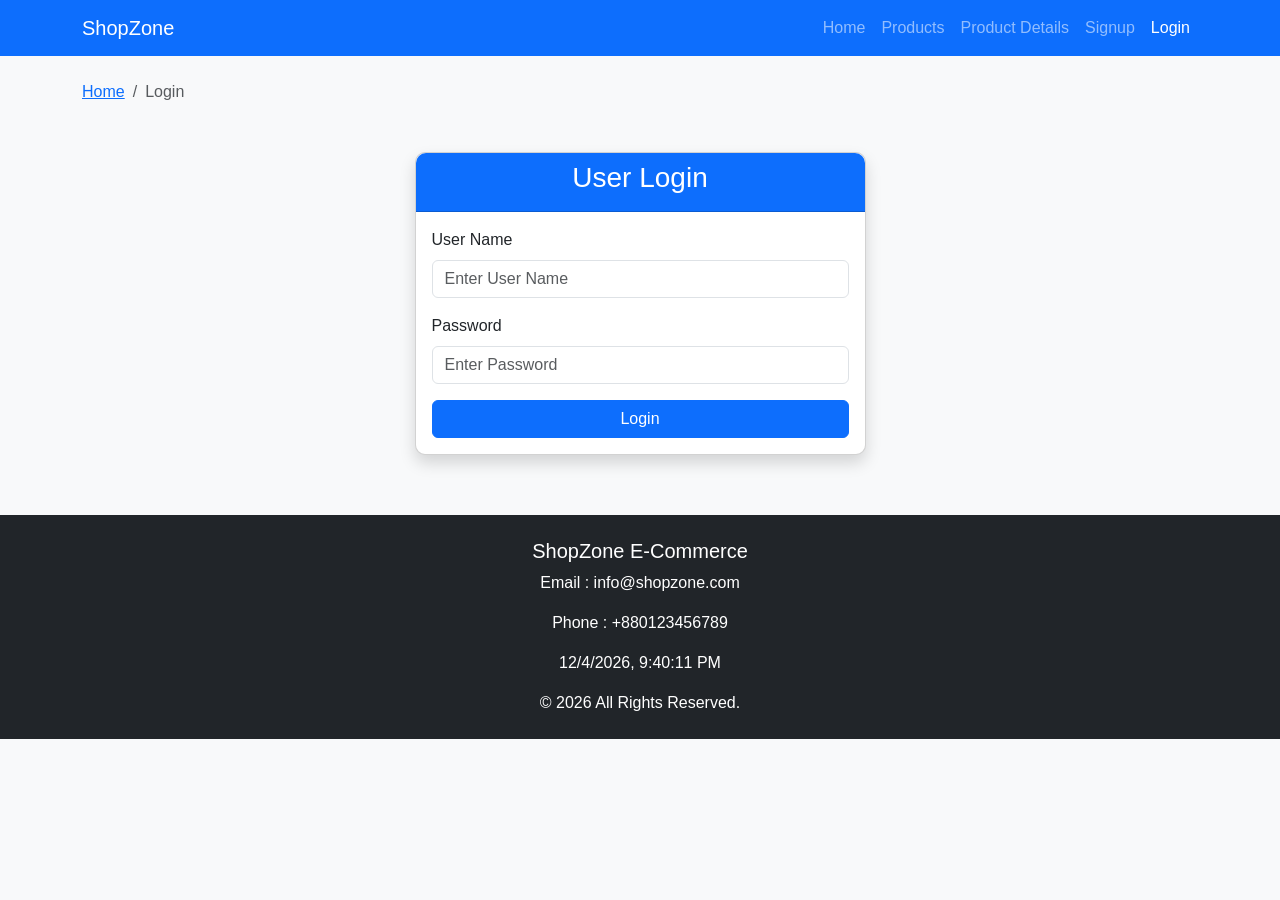
<file: login.html>
<!DOCTYPE html>
<html lang="en">

<head>
    <meta charset="UTF-8">
    <meta name="viewport" content="width=device-width, initial-scale=1.0">
    <title>Login</title>

    <!-- Bootstrap CSS -->
    <link href="https://cdn.jsdelivr.net/npm/bootstrap@5.3.3/dist/css/bootstrap.min.css" rel="stylesheet">

    <!-- Bootstrap Icons -->
    <link rel="stylesheet" href="https://cdn.jsdelivr.net/npm/bootstrap-icons@1.11.3/font/bootstrap-icons.min.css">

    <link rel="stylesheet" href="css/style.css">

    <style>
        body {
            background: #f8f9fa;
            font-family: Arial, Helvetica, sans-serif;
        }

        .card {
            border-radius: 10px;
        }

        .card-header {
            border-radius: 10px 10px 0 0 !important;
        }

        footer {
            margin-top: 60px;
        }
    </style>

</head>

<body>

    <!-- Navbar -->

    <nav class="navbar navbar-expand-lg navbar-dark bg-primary">
        <div class="container">

            <a class="navbar-brand" href="index.html">ShopZone</a>

            <button class="navbar-toggler" type="button" data-bs-toggle="collapse" data-bs-target="#menu">
                <span class="navbar-toggler-icon"></span>
            </button>

            <div class="collapse navbar-collapse" id="menu">

                <ul class="navbar-nav ms-auto">

                    <li class="nav-item">
                        <a class="nav-link" href="index.html">Home</a>
                    </li>

                    <li class="nav-item">
                        <a class="nav-link" href="products.html">Products</a>
                    </li>

                    <li class="nav-item">
                        <a class="nav-link" href="product-details.html">Product Details</a>
                    </li>

                    <li class="nav-item">
                        <a class="nav-link" href="signup.html">Signup</a>
                    </li>

                    <li class="nav-item">
                        <a class="nav-link active" href="login.html">Login</a>
                    </li>

                </ul>

            </div>

        </div>
    </nav>

    <!-- Breadcrumb -->

    <div class="container mt-4">

        <nav>
            <ol class="breadcrumb">
                <li class="breadcrumb-item">
                    <a href="index.html">Home</a>
                </li>

                <li class="breadcrumb-item active">
                    Login
                </li>
            </ol>
        </nav>

    </div>

    <!-- Login Form -->

    <div class="container my-5">

        <div class="row justify-content-center">

            <div class="col-md-5">

                <div class="card shadow">

                    <div class="card-header bg-primary text-white text-center">
                        <h3>User Login</h3>
                    </div>

                    <div class="card-body">

                        <form onsubmit="return loginConfirm()">

                            <div class="mb-3">
                                <label class="form-label">User Name</label>
                                <input type="text" class="form-control" placeholder="Enter User Name" required>
                            </div>

                            <div class="mb-3">
                                <label class="form-label">Password</label>
                                <input type="password" class="form-control" placeholder="Enter Password" required>
                            </div>

                            <button type="submit" class="btn btn-primary w-100">
                                Login
                            </button>

                        </form>

                    </div>

                </div>

            </div>

        </div>

    </div>

    <!-- ================= FOOTER ================= -->

    <footer class="bg-dark text-white text-center py-4">

        <h5>ShopZone E-Commerce</h5>

        <p>Email : info@shopzone.com</p>

        <p>Phone : +880123456789</p>

        <p id="clock"></p>

        <p class="mb-0">
            © 2026 All Rights Reserved.
        </p>

    </footer>

    <!-- Bootstrap JS -->
    <script src="https://cdn.jsdelivr.net/npm/bootstrap@5.3.3/dist/js/bootstrap.bundle.min.js"></script>

    <!-- Clock Script -->
    <script src="Js/script.js"></script>

    <!-- JavaScript -->
    <script>
        function loginConfirm() {

            return confirm("Are you sure you want to login?");
        }
    </script>

</body>

</html>
</file>
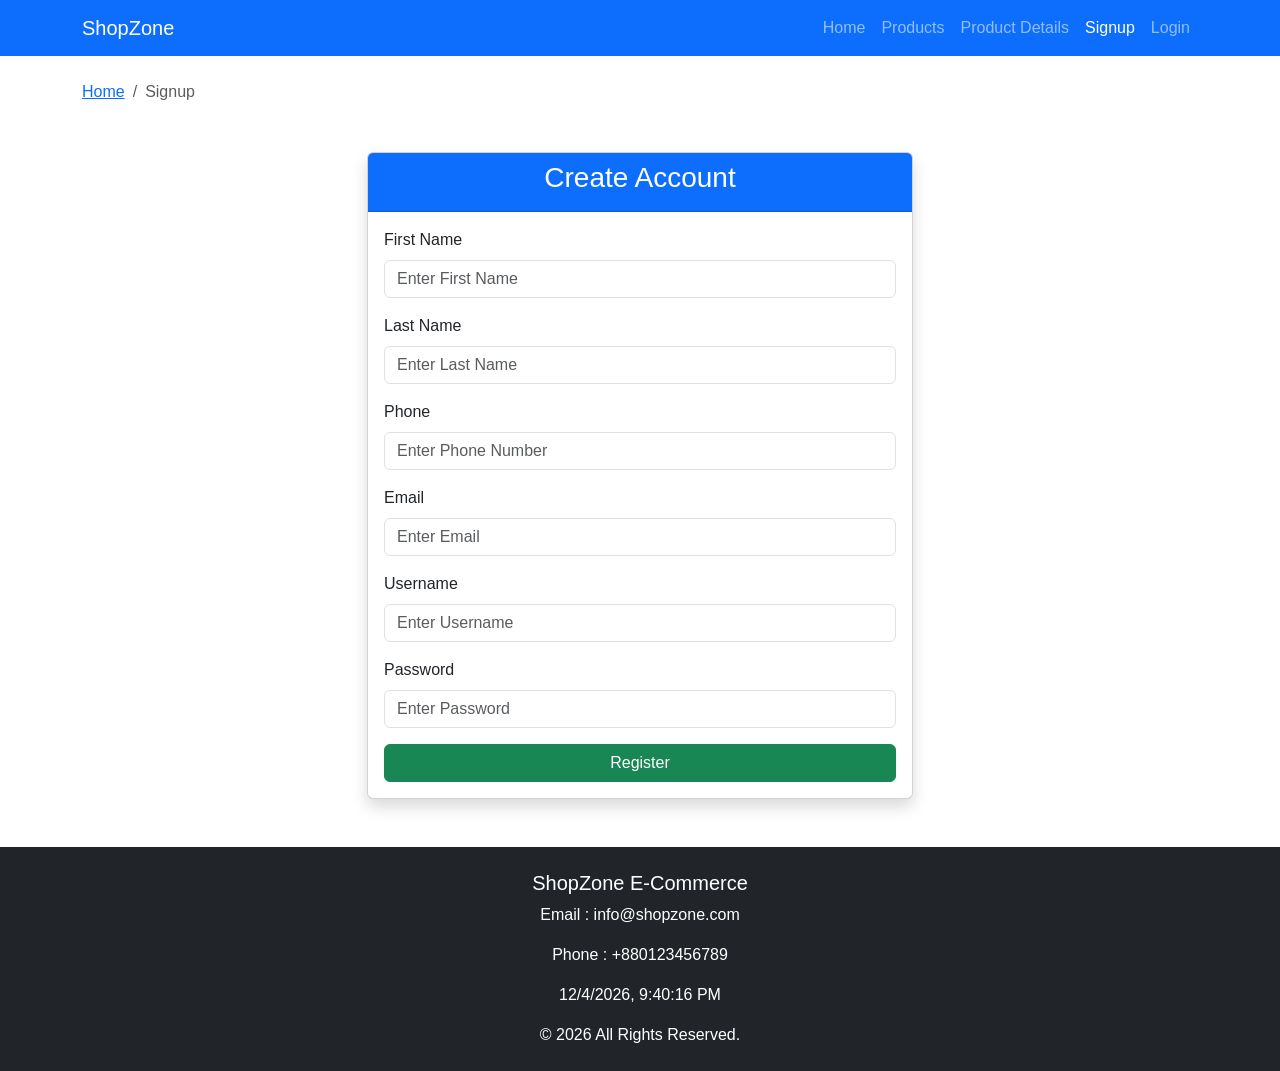
<file: signup.html>
<!DOCTYPE html>
<html lang="en">

<head>
    <meta charset="UTF-8">
    <meta name="viewport" content="width=device-width, initial-scale=1.0">
    <title>Sign Up</title>

    <!-- Bootstrap CSS -->
    <link href="https://cdn.jsdelivr.net/npm/bootstrap@5.3.3/dist/css/bootstrap.min.css" rel="stylesheet">

    <!-- Bootstrap Icons -->
    <link rel="stylesheet" href="https://cdn.jsdelivr.net/npm/bootstrap-icons@1.11.3/font/bootstrap-icons.min.css">

    <link rel="stylesheet" href="css/style.css">
</head>

<body>

    <!-- Navbar -->

    <nav class="navbar navbar-expand-lg navbar-dark bg-primary">
        <div class="container">

            <a class="navbar-brand" href="index.html">ShopZone</a>

            <button class="navbar-toggler" data-bs-toggle="collapse" data-bs-target="#menu">
                <span class="navbar-toggler-icon"></span>
            </button>

            <div class="collapse navbar-collapse" id="menu">

                <ul class="navbar-nav ms-auto">

                    <li class="nav-item">
                        <a class="nav-link" href="index.html">Home</a>
                    </li>

                    <li class="nav-item">
                        <a class="nav-link" href="products.html">Products</a>
                    </li>

                    <li class="nav-item">
                        <a class="nav-link" href="product-details.html">Product Details</a>
                    </li>

                    <li class="nav-item">
                        <a class="nav-link active" href="signup.html">Signup</a>
                    </li>

                    <li class="nav-item">
                        <a class="nav-link" href="login.html">Login</a>
                    </li>

                </ul>

            </div>

        </div>
    </nav>

    <!-- Breadcrumb -->

    <div class="container mt-4">

        <nav>
            <ol class="breadcrumb">
                <li class="breadcrumb-item">
                    <a href="index.html">Home</a>
                </li>

                <li class="breadcrumb-item active">
                    Signup
                </li>
            </ol>
        </nav>

    </div>

    <!-- Signup Form -->

    <div class="container my-5">

        <div class="row justify-content-center">

            <div class="col-md-6">

                <div class="card shadow">

                    <div class="card-header bg-primary text-white text-center">
                        <h3>Create Account</h3>
                    </div>

                    <div class="card-body">

                        <form>

                            <div class="mb-3">
                                <label class="form-label">First Name</label>
                                <input type="text" class="form-control" placeholder="Enter First Name" required>
                            </div>

                            <div class="mb-3">
                                <label class="form-label">Last Name</label>
                                <input type="text" class="form-control" placeholder="Enter Last Name" required>
                            </div>

                            <div class="mb-3">
                                <label class="form-label">Phone</label>
                                <input type="tel" class="form-control" placeholder="Enter Phone Number" required>
                            </div>

                            <div class="mb-3">
                                <label class="form-label">Email</label>
                                <input type="email" class="form-control" placeholder="Enter Email" required>
                            </div>

                            <div class="mb-3">
                                <label class="form-label">Username</label>
                                <input type="text" class="form-control" placeholder="Enter Username" required>
                            </div>

                            <div class="mb-3">
                                <label class="form-label">Password</label>
                                <input type="password" class="form-control" placeholder="Enter Password" required>
                            </div>

                            <button type="submit" class="btn btn-success w-100">
                                Register
                            </button>

                        </form>

                    </div>

                </div>

            </div>

        </div>

    </div>

    <!-- ================= FOOTER ================= -->

    <footer class="bg-dark text-white text-center py-4">

        <h5>ShopZone E-Commerce</h5>

        <p>Email : info@shopzone.com</p>

        <p>Phone : +880123456789</p>

        <p id="clock"></p>

        <p class="mb-0">
            © 2026 All Rights Reserved.
        </p>

    </footer>

    <!-- Bootstrap JS -->
    <script src="https://cdn.jsdelivr.net/npm/bootstrap@5.3.3/dist/js/bootstrap.bundle.min.js"></script>

    <!-- Clock Script -->
    <script src="Js/script.js"></script>

</body>

</html>
</file>
<file: css/style.css>
body{
    font-family: Arial, Helvetica, sans-serif;
}

.card{
    transition: .3s;
}

.card:hover{
    transform: translateY(-8px);
    box-shadow: 0 8px 20px rgba(0,0,0,.2);
}

.carousel img{
    height:500px;
    object-fit:cover;
}

footer{
    margin-top:40px;
}
</file>
